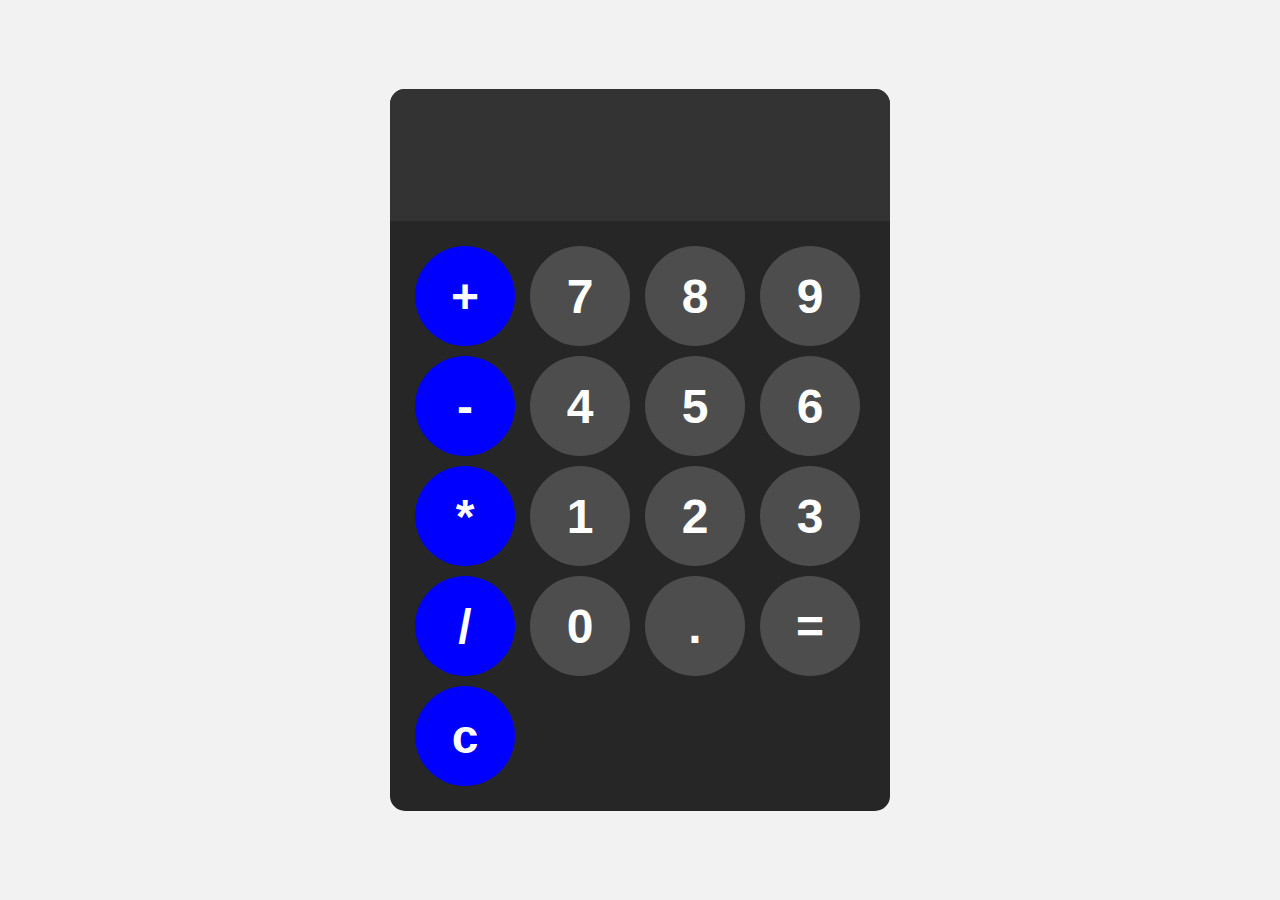
<file: index.html>
<!DOCTYPE html>
<html lang="en">
<head>
    <meta charset="UTF-8">
    <meta name="viewport" content="width=device-width, initial-scale=1.0">
    <link rel="stylesheet" href="calculator.css">

    <title>simple calculator</title>
</head>
<body>
    <div id="calculator">
        <input id="display" readonly>
        <div id="keys">
        <button onclick="appendToDisplay('+')" class="operator-btn">+</button>
        <button onclick="appendToDisplay('7')">7</button>
        <button onclick="appendToDisplay('8')">8</button>
        <button onclick="appendToDisplay('9')">9</button>
        <button onclick="appendToDisplay('-')"class="operator-btn">-</button>
        <button onclick="appendToDisplay('4')">4</button>
        <button onclick="appendToDisplay('5')">5</button>
        <button onclick="appendToDisplay('6')">6</button>
        <button onclick="appendToDisplay('*')"class="operator-btn">*</button>
        <button onclick="appendToDisplay('1')">1</button>
        <button onclick="appendToDisplay('2')">2</button>
        <button onclick="appendToDisplay('3')">3</button>
        <button onclick="appendToDisplay('/')"class="operator-btn">/</button>
        <button onclick="appendToDisplay('0')">0</button>
        <button onclick="appendToDisplay('.')">.</button>
        <button onclick="calculate()"">=</button>
        <button onclick="clearDisplay()"class="operator-btn">c</button>
            </div>
    </div>




    <script src="calculator.js"></script>
</body>
</html>
</file>
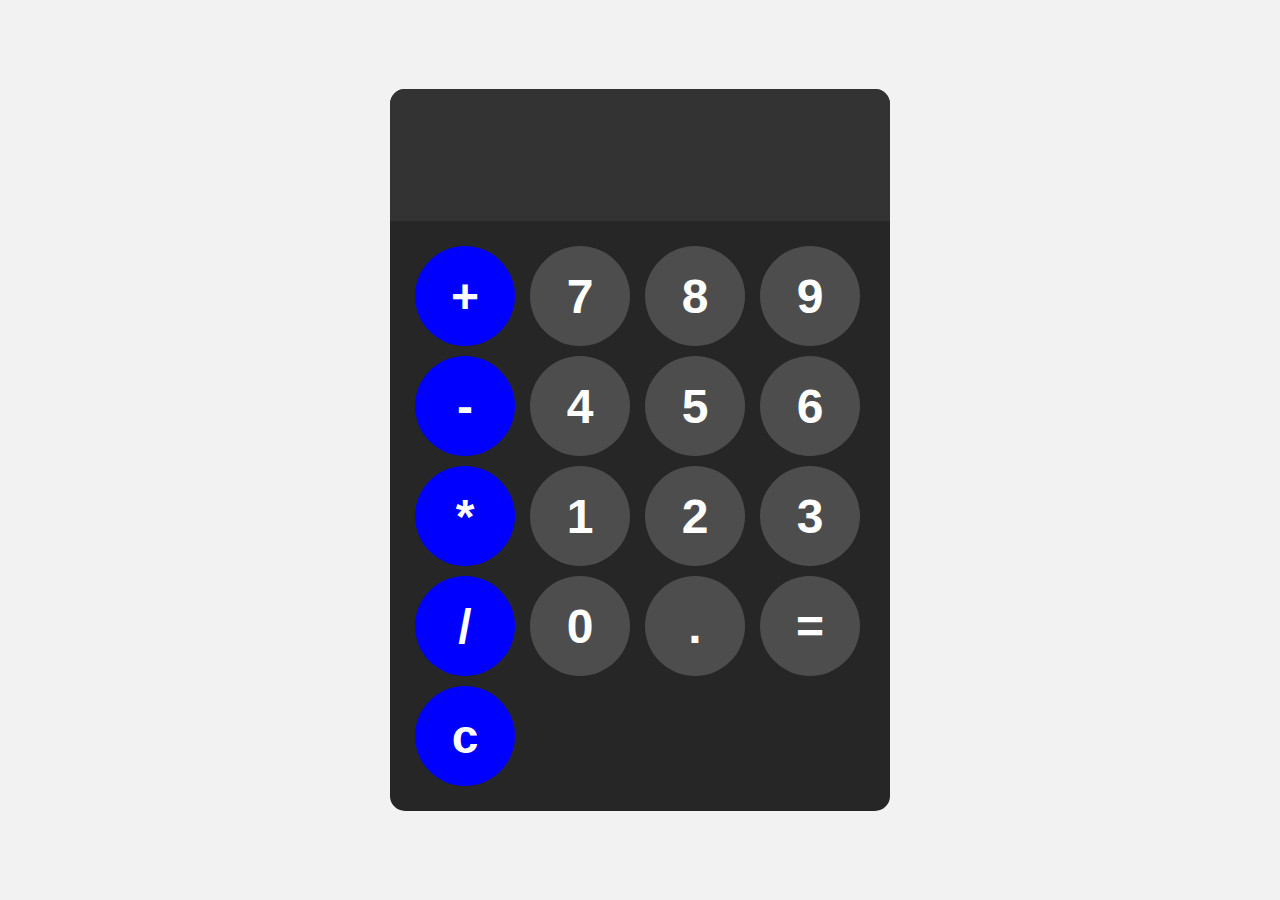
<file: calculator.html>
<!DOCTYPE html>
<html lang="en">
<head>
    <meta charset="UTF-8">
    <meta name="viewport" content="width=device-width, initial-scale=1.0">
    <link rel="stylesheet" href="calculator.css">
    <title>Document</title>
</head>
<body>
    <div id="calculator">
        <input id="display" readonly>
        <div id="keys">
        <button onclick="appendToDisplay('+')" class="operator-btn">+</button>
        <button onclick="appendToDisplay('7')">7</button>
        <button onclick="appendToDisplay('8')">8</button>
        <button onclick="appendToDisplay('9')">9</button>
        <button onclick="appendToDisplay('-')"class="operator-btn">-</button>
        <button onclick="appendToDisplay('4')">4</button>
        <button onclick="appendToDisplay('5')">5</button>
        <button onclick="appendToDisplay('6')">6</button>
        <button onclick="appendToDisplay('*')"class="operator-btn">*</button>
        <button onclick="appendToDisplay('1')">1</button>
        <button onclick="appendToDisplay('2')">2</button>
        <button onclick="appendToDisplay('3')">3</button>
        <button onclick="appendToDisplay('/')"class="operator-btn">/</button>
        <button onclick="appendToDisplay('0')">0</button>
        <button onclick="appendToDisplay('.')">.</button>
        <button onclick="calculate()"">=</button>
        <button onclick="clearDisplay()"class="operator-btn">c</button>
            </div>
    </div>




    <script src="calculator.js"></script>
</body>
</html>
</file>
<file: calculator.css>
body{
    margin: 0;
    display: flex;
    justify-content: center;
    align-items: center;
    height: 100vh;
        background-color: hsl(0, 0%, 95%);

}


#calculator{
    font-family: Arial,  sans-serif;
    background-color: hsl(0, 0%, 15%);
    border-radius: 15px;
    max-width: 500px;
    overflow: hidden;
}


#display{
    width: 100%;
    padding: 20px;
    font-size: 5rem;
    text-align: left;
    border: none;
    background-color: hsl(0, 0%, 20%);
    color: white;

}



#keys{
    display: grid;
    grid-template-columns: repeat(4, 1fr);
    gap: 10px;
    padding: 25px;
}


button{
    width: 100px;
    height: 100px;
    border-radius: 50px;
    font-size: 3rem;
    font-weight: bold;
    background-color: hsl(0, 0%, 30%);
    color: white;
    border: none;
    cursor: pointer;
}
button:hover{
        background-color: hsl(0, 0%, 40%);


}
button:active{
            background-color: hsl(0, 0%, 50%);

}
.operator-btn{
    background-color: hsl(240, 100%, 50%);
}
.operator-btn:hover{
    background-color: hsl(240, 100%, 60%);
}
.operator-btn:active{
    background-color: hsl(240, 100%, 70%);
}
</file>
